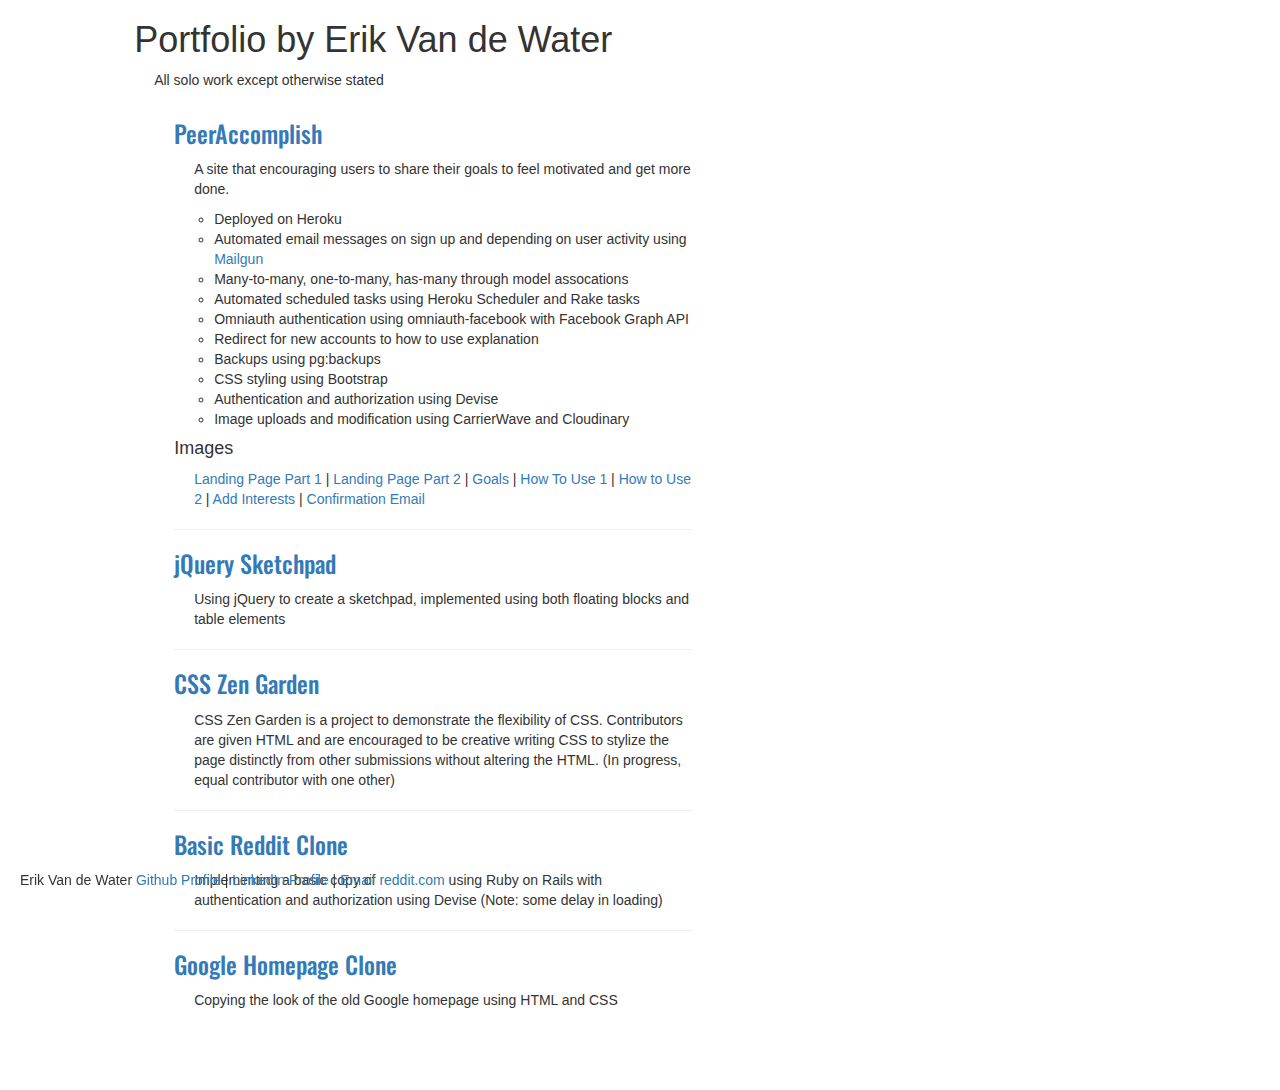
<file: index.html>
<!-- TODO: Update footer with larger font and more information -->
<!DOCTYPE html>
<html>
<head>
	<title>Erik Van de Water</title>
	<link rel="stylesheet" type = "text/css" href="styles.css">
	<link rel="stylesheet" type = "text/css" href = "bootstrap.min.css" >
	<link href='https://fonts.googleapis.com/css?family=Oswald:400,700' rel='stylesheet' type='text/css'>
	<link href='https://fonts.googleapis.com/css?family=PT+Sans:700' rel='stylesheet' type='text/css'>

</head>
<body>
	<div class="container-fluid">
			<div class="col-md-1"></div>
			<div class="col-md-11 col-xs-12">
				<h1>Portfolio by Erik Van de Water</h1>
				<p>All solo work except otherwise stated</p>
					<div class="col-lg-6 col-md-8 col-sm-10 col-xs-12">
						<div class="row">
							<ul>
								<h3><a href = "http://www.peeraccomplish.com" target = "_blank">PeerAccomplish</a></h3>
								<p>A site that encouraging users to share their goals to feel motivated and get more done.</p>
								<ul>
									<li>Deployed on Heroku</li>
									<li>Automated email messages on sign up and depending on user activity using <a href="http://www.mailgun.com">Mailgun</a></li>
									<li>Many-to-many, one-to-many, has-many through model assocations</li>
									<li>Automated scheduled tasks using Heroku Scheduler and Rake tasks</li>
									<li>Omniauth authentication using omniauth-facebook with Facebook Graph API</li>
									<li>Redirect for new accounts to how to use explanation</li>
									<li>Backups using pg:backups</li>
									<li>CSS styling using Bootstrap</li>
									<li>Authentication and authorization using Devise</li>
									<li>Image uploads and modification using CarrierWave and Cloudinary</li>
								</ul>
								<h4>Images</h4>
								<p><a href="index 1.png">Landing Page Part 1</a> | <a href="index 2.png">Landing Page Part 2</a> | <a href="goals.png">Goals</a> | <a href="how to use.png">How To Use 1</a> | <a href="how to use 2.png">How to Use 2</a> | <a href="Add Interests.png">Add Interests</a> | <a href="confirmation email.png">Confirmation Email</a></p>
								<hr>

								<h3><a href = "sketchpad/index.html" target = "_blank">jQuery Sketchpad</a></h3>
								<p>Using jQuery to create a sketchpad, implemented using both floating blocks and table elements</p>
								<hr>

								<h3><a href = "css-zen-garden/index.html" target = "_blank">CSS Zen Garden</a></h3>
								<p>CSS Zen Garden is a project to demonstrate the flexibility of CSS.  Contributors are given HTML and are encouraged to be creative writing CSS to stylize the page distinctly from other submissions without altering the HTML. (In progress, equal contributor with one other)</p>
								<hr>

								<h3><a href = "http://basic-reddit.herokuapp.com" target = "_blank">Basic Reddit Clone</a></h3>
								<p>Implementing a basic copy of <a href = "http://Reddit.com" target = "_blank">reddit.com</a> using Ruby on Rails with authentication and authorization using Devise (Note: some delay in loading)</p>
								<hr>

								<h3><a href = "google-homepage/google_homepage.html" target = "_blank">Google Homepage Clone</a></h3>
								<p>Copying the look of the old Google homepage using HTML and CSS</p>
							</ul>
							<div style = "height: 70px;"></div>
						</div>
					</div>
				</div>
			</div>
		</div>
	</div>
	<footer><p>Erik Van de Water <a href = "http://github.com/erikvdw">Github Profile</a> | <a href="https://www.linkedin.com/in/1erikvandewater">LinkedIn Profile</a> | <a href="mailto:ev176@georgetown.edu">Email</a></p></footer>
</body>
</html>
</file>
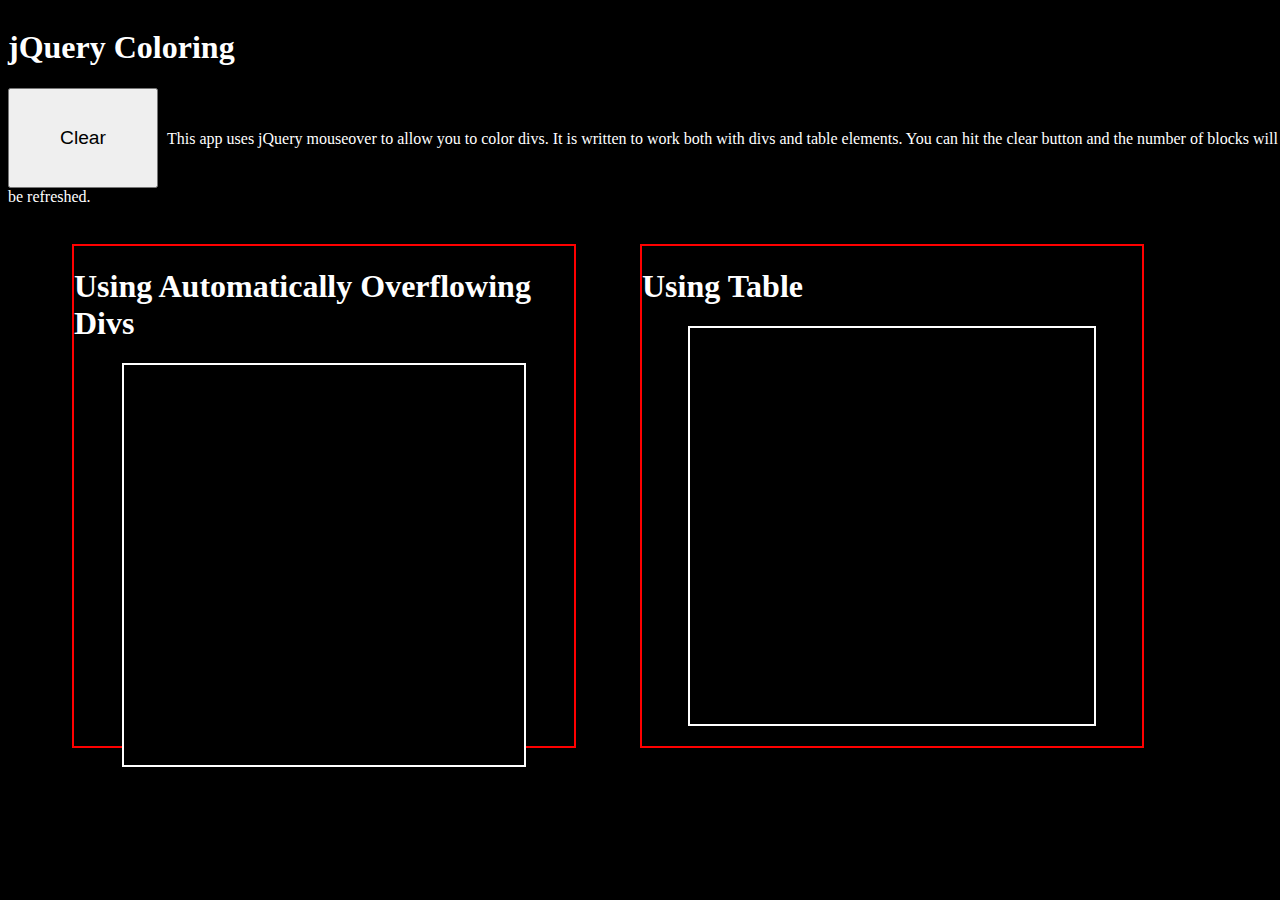
<file: sketchpad/index.html>
<!DOCTYPE html>
<html>
  <head>
    <link rel="stylesheet" type="text/css" href="styles.css"/>
    <title>jQuery Coloring</title>
  </head>
  <body>
    <div class="clear-button">
      <h1>jQuery Coloring</h1>
      <button>Clear</button>
      <p>This app uses jQuery mouseover to allow you to color divs.  It is written to work both with divs and table elements.  You can hit the clear button and the number of blocks will be refreshed.</p>
    </div>
    <section id = "block-section">
      <h1>Using Automatically Overflowing Divs</h1>
      <div class = "block-container">
        <div class="block"></div>
        <div class="block"></div>
        <div class="block"></div>
        <div class="block"></div>
        <div class="block"></div>
        <div class="block"></div>
        <div class="block"></div>
        <div class="block"></div>
        <div class="block"></div>
        <div class="block"></div>
        <div class="block"></div>
        <div class="block"></div>
        <div class="block"></div>
        <div class="block"></div>
        <div class="block"></div>
        <div class="block"></div>
        <div class="block"></div>
        <div class="block"></div>
        <div class="block"></div>
        <div class="block"></div>
        <div class="block"></div>
        <div class="block"></div>
        <div class="block"></div>
        <div class="block"></div>
        <div class="block"></div>
        <div class="block"></div>
        <div class="block"></div>
        <div class="block"></div>
        <div class="block"></div>
        <div class="block"></div>
        <div class="block"></div>
        <div class="block"></div>
        <div class="block"></div>
        <div class="block"></div>
        <div class="block"></div>
        <div class="block"></div>
        <div class="block"></div>
        <div class="block"></div>
        <div class="block"></div>
        <div class="block"></div>
        <div class="block"></div>
        <div class="block"></div>
        <div class="block"></div>
        <div class="block"></div>
        <div class="block"></div>
        <div class="block"></div>
        <div class="block"></div>
        <div class="block"></div>
        <div class="block"></div>
        <div class="block"></div>
        <div class="block"></div>
        <div class="block"></div>
        <div class="block"></div>
        <div class="block"></div>
        <div class="block"></div>
        <div class="block"></div>
        <div class="block"></div>
        <div class="block"></div>
        <div class="block"></div>
        <div class="block"></div>
        <div class="block"></div>
        <div class="block"></div>
        <div class="block"></div>
        <div class="block"></div>
        <div class="block"></div>
        <div class="block"></div>
        <div class="block"></div>
        <div class="block"></div>
        <div class="block"></div>
        <div class="block"></div>
        <div class="block"></div>
        <div class="block"></div>
        <div class="block"></div>
        <div class="block"></div>
        <div class="block"></div>
        <div class="block"></div>
        <div class="block"></div>
        <div class="block"></div>
        <div class="block"></div>
        <div class="block"></div>
        <div class="block"></div>
        <div class="block"></div>
        <div class="block"></div>
        <div class="block"></div>
        <div class="block"></div>
        <div class="block"></div>
        <div class="block"></div>
        <div class="block"></div>
        <div class="block"></div>
        <div class="block"></div>
        <div class="block"></div>
        <div class="block"></div>
        <div class="block"></div>
        <div class="block"></div>
        <div class="block"></div>
        <div class="block"></div>
        <div class="block"></div>
        <div class="block"></div>
        <div class="block"></div>
        <div class="block"></div>

      </div>
    </section>
    <section id = "table">
      <h1>Using Table</h1>
      <table cellspacing="0" cellpadding="0">
        <tr>
          <td class="block"></td>
          <td class="block"></td>
          <td class="block"></td>
          <td class="block"></td>
          <td class="block"></td>
          <td class="block"></td>
          <td class="block"></td>
          <td class="block"></td>
          <td class="block"></td>
          <td class="block"></td>
          
        </tr>
        <tr>
          <td class="block"></td>
          <td class="block"></td>
          <td class="block"></td>
          <td class="block"></td>
          <td class="block"></td>
          <td class="block"></td>
          <td class="block"></td>
          <td class="block"></td>
          <td class="block"></td>
          <td class="block"></td>
          
        </tr>
        <tr>
          <td class="block"></td>
          <td class="block"></td>
          <td class="block"></td>
          <td class="block"></td>
          <td class="block"></td>
          <td class="block"></td>
          <td class="block"></td>
          <td class="block"></td>
          <td class="block"></td>
          <td class="block"></td>
          
        </tr>
        <tr>
          <td class="block"></td>
          <td class="block"></td>
          <td class="block"></td>
          <td class="block"></td>
          <td class="block"></td>
          <td class="block"></td>
          <td class="block"></td>
          <td class="block"></td>
          <td class="block"></td>
          <td class="block"></td> 
          
        </tr>
        <tr>
          <td class="block"></td>
          <td class="block"></td>
          <td class="block"></td>
          <td class="block"></td>
          <td class="block"></td>
          <td class="block"></td>
          <td class="block"></td>
          <td class="block"></td>
          <td class="block"></td>
          <td class="block"></td>
          
        </tr>
        <tr>
          <td class="block"></td>
          <td class="block"></td>
          <td class="block"></td>
          <td class="block"></td>
          <td class="block"></td>
          <td class="block"></td>
          <td class="block"></td>
          <td class="block"></td>
          <td class="block"></td>
          <td class="block"></td>
         
        </tr>
        <tr>
          <td class="block"></td>
          <td class="block"></td>
          <td class="block"></td>
          <td class="block"></td>
          <td class="block"></td>
          <td class="block"></td>
          <td class="block"></td>
          <td class="block"></td>
          <td class="block"></td>
          <td class="block"></td>
          
        </tr>
        <tr>
          <td class="block"></td>
          <td class="block"></td>
          <td class="block"></td>
          <td class="block"></td>
          <td class="block"></td>
          <td class="block"></td>
          <td class="block"></td>
          <td class="block"></td>
          <td class="block"></td>
          <td class="block"></td>
          
        </tr>
        <tr>
          <td class="block"></td>
          <td class="block"></td>
          <td class="block"></td>
          <td class="block"></td>
          <td class="block"></td>
          <td class="block"></td>
          <td class="block"></td>
          <td class="block"></td>
          <td class="block"></td>
          <td class="block"></td>
          
        </tr>
        <tr>
          <td class="block"></td>
          <td class="block"></td>
          <td class="block"></td>
          <td class="block"></td>
          <td class="block"></td>
          <td class="block"></td>
          <td class="block"></td>
          <td class="block"></td>
          <td class="block"></td>
          <td class="block"></td>
        </tr>
      </table>
    </section>
    <script src="../Extras/jquery-2.1.4.min.js"></script>
    <script type="text/javascript" src="styles.js"></script>
  </body>
</html>
</file>
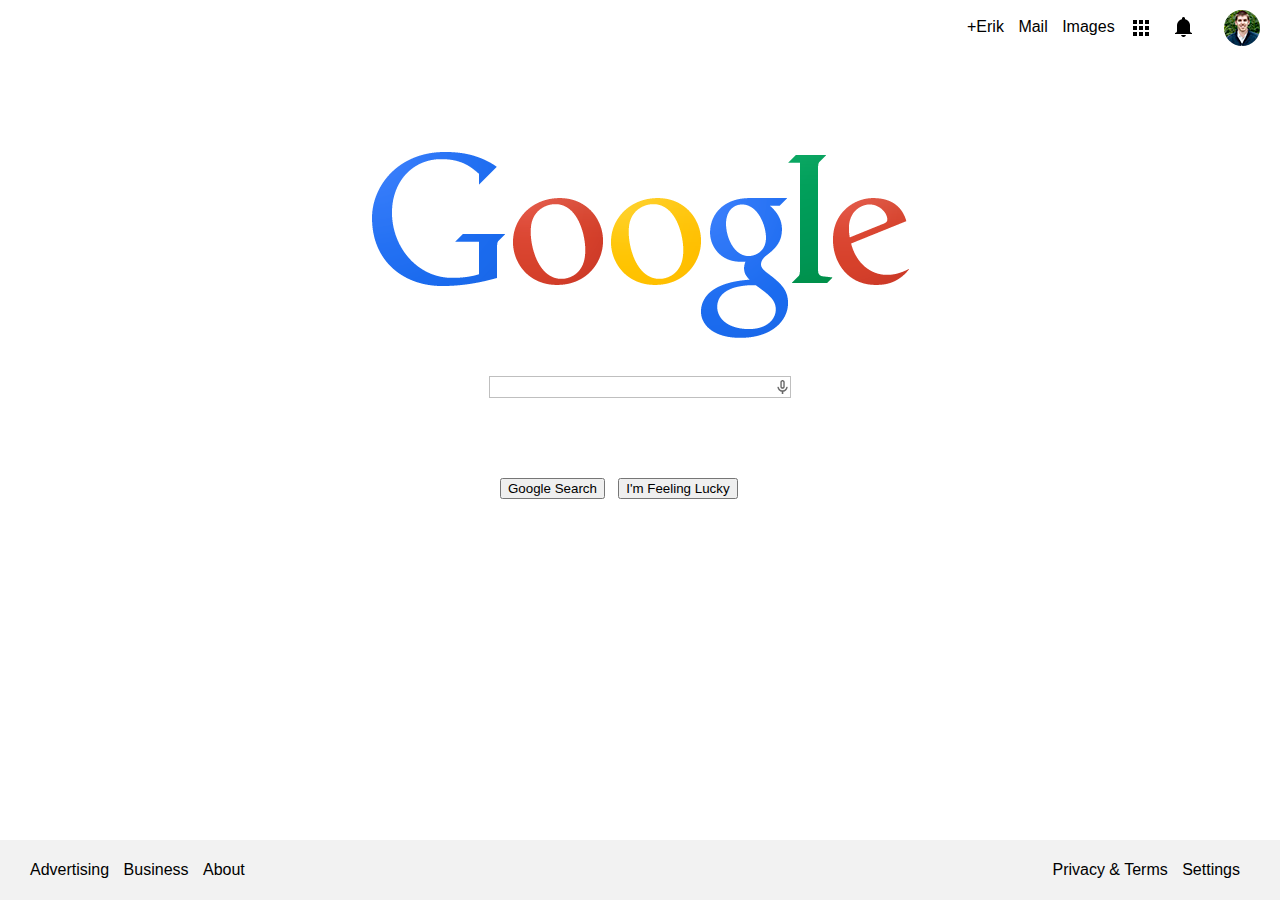
<file: google-homepage/google_homepage.html>
<!-- TODO: Change erikvandewater.com to linkedin. -->

<!DOCTYPE html>
<html>
  <head>
    <link rel="stylesheet" type="text/css" href="google_homepage.css"> 
    <link href='https:https://erikvdw.github.io/css?family=Open+Sans' rel='stylesheet' type='text/css'>
  </head>
  <body>
    <nav>
      <ul>
        <li><a href="https://erikvdw.github.io" target = "_blank">+Erik</a></li>
        <li><a href="https://erikvdw.github.io" target = "_blank">Mail</a></li>
        <li><a href="https://erikvdw.github.io" target = "_blank">Images</a></li>
        <li><a class="nav-image" href="https://erikvdw.github.io" target = "_blank"><img src="img/apps.png" align="center"/></a></li>
        <li><a class="nav-image" href="https://erikvdw.github.io" target = "_blank"><img src="img/bell.png" align="center"/></a></li>
        <li><a class="nav-image" href="https://erikvdw.github.io" target = "_blank"><img src="img/36px.jpg" class="circle" align="center"/></a></li>
      </ul>
    </nav>
    <section class = "search">
      <img src="img/google.png"></img>
      <br><br>
        <form>
          <div class="search-bar">
            <input type="textbox" autofocus></input>
            <span class="mic  "><img src="img/Mic.png" align="center" height="20px" width="15px"></span>
          </div>
            
        </form>
    </section>
    <br>
    <section class = "buttons">
      <button id = "google-search">Google Search</button>
      &nbsp;
      <button id = "im-feeling-lucky">I'm Feeling Lucky</button>

    </section>
    <footer>
      <div class="footer-left">
        <ul>
          <li>Advertising</li>
          <li>Business</li>
          <li>About</li>
        </ul>
      </div>
      <div class="footer-right">
        <ul>
          <li>Privacy & Terms</li>
          <li>Settings</li>
        </ul>
      </div>
    </footer>
  </body>
</html>
</file>
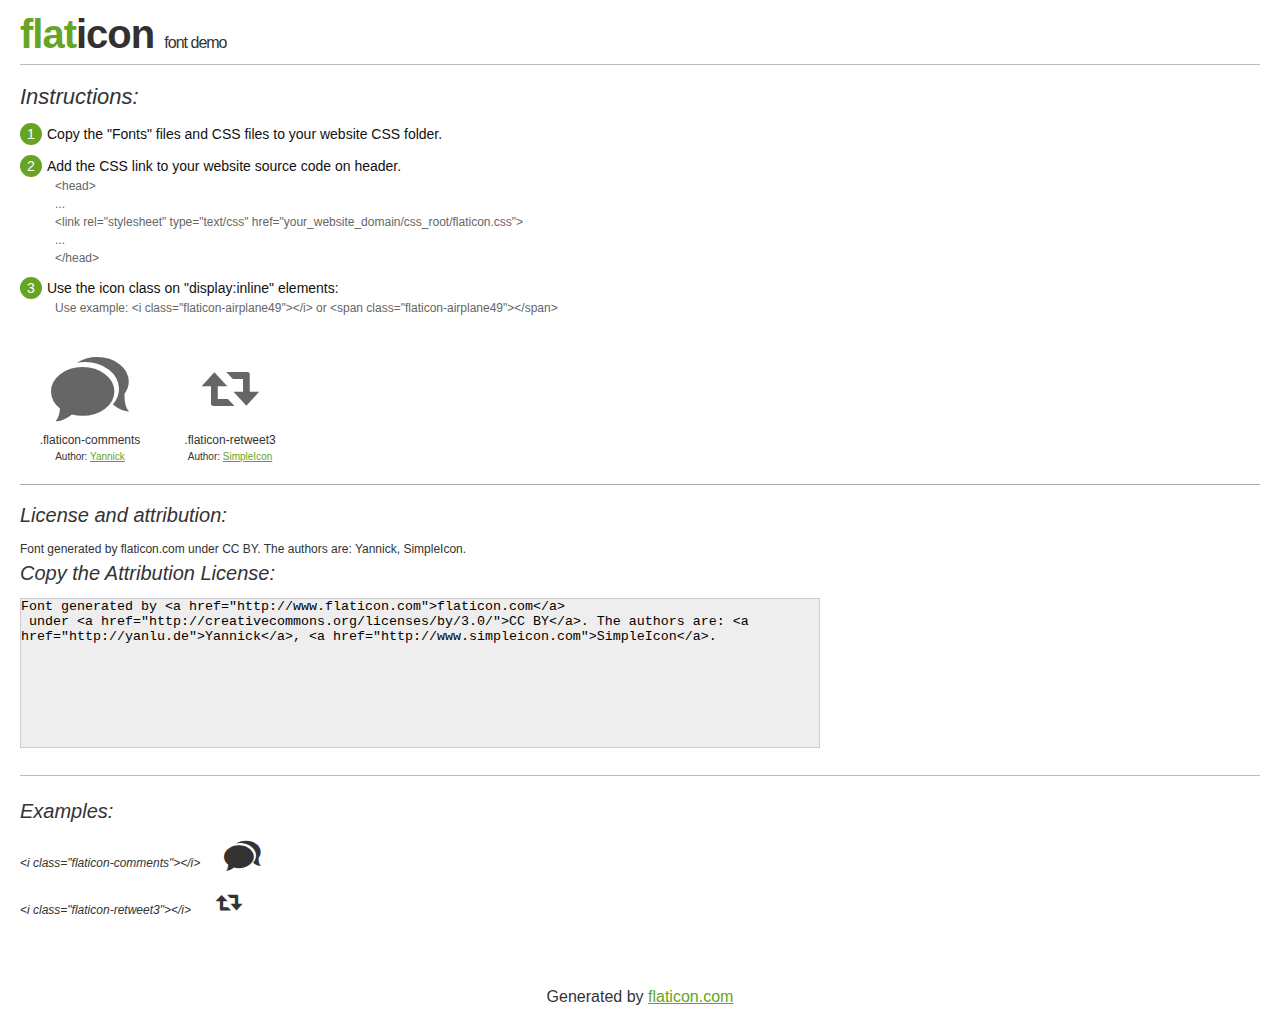
<file: Extras/fonts/FlaticonDownload/flaticon.html>
<!DOCTYPE html>
<html>

<head>
    <title>Flaticon WebFont</title>
    <link rel="stylesheet" type="text/css" href="flaticon.css">
    <meta charset="UTF-8">
    <style>
    body {
        font-family: sans-serif;
        line-height: 1.5;
        font-size: 16px;
        padding: 20px;
        color:#333;
    }
    * {
        -moz-box-sizing: border-box;
        -webkit-box-sizing: border-box;
        box-sizing: border-box;
        margin: 0;
        padding: 0;
    }
    [class^="flaticon-"]:before, [class*=" flaticon-"]:before, [class^="flaticon-"]:after, [class*=" flaticon-"]:after {
        font-family: Flaticon;
        font-size: 30px;
        font-style: normal;
        margin-left: 20px;
        color: #333;
    }
    .image p {
		font-size: 12px;
		margin: 0px;
		clear: none;
		width: 300px;
		line-height: 40px;
	}
    .text {
        float: left;
        font-size:14px;
        margin-top: 15px;
    }
    .text ul {
        margin-left:0px;
        color:#111;
        margin-bottom:20px;
    }
    .text .ex {
        font-size:12px;
        color:#666;
        margin-left:35px;
        display:block;
    }
    .text ul li {
        margin-top:10px;
        list-style:none;
    }
    .num {
        background:#66A523;
        color:#fff;
        border-radius:20px;
        padding:1px;
        display:inline-block;
        width:22px;
        height:22px;
        text-align:center;
        margin-right: 5px;
    }
    .text ul strong {
        font-weight:normal;
        color:#000;
    }
    .image {
        width: 280px;
        float: left;
        margin-bottom: 15px;
        margin-right: 30px;
    }
    #glyphs {
        clear: both;
    }
    .image p:nth-child(even) i {
        clear: none;
    }
    .glyph {
        display: inline-block;
        width: 120px;
        margin: 10px;
        text-align: center;
        vertical-align: top;
        background: #FFF;
    }
    .glyph .glyph-icon {
        padding: 10px;
        display: block;
        font-family:"Flaticon";
        font-size: 64px;
        line-height: 1;
    }
    .glyph .glyph-icon:before {
        font-size: 64px;
        color: #666;
        margin-left: 0;
    }
    .class-name {
        font-size: 12px;
    }
    .author-name {
		font-size: 10px;
	}
	a{
		color: #66A523;
	}
    .instructions {
        font-style:italic;
        font-size:22px;
        margin-bottom:10px;
    }
    .iconsuse {
        font-size:22px;
        font-style:italic;
        padding-top:20px;
        margin-top:20px;
        border-top:1px solid #bbb;
    }
    .usetitle {
        margin-bottom: 10px;
        font-size: 20px;
        font-style: italic;
    }
    .class-name:last-child {
        font-size: 10px;
        color:#888;
    }
    .class-name:last-child a {
        font-size: 10px;
        color:#555;
    }
    .class-name:last-child a:hover {
        color:#66A523;
    }
    .glyph > input {
        display: block;
        width: 100px;
        margin: 5px auto;
        text-align: center;
        font-size: 12px;
        cursor: text;
    }
    .glyph > input.icon-input {
        font-family:"Flaticon";
        font-size: 16px;
        margin-bottom: 10px;
    }
    h1.logo {
        font-size: 40px;
        letter-spacing: -1px;
        margin-top: -16px;
        text-transform: lowercase;
        border-bottom:1px solid #bbb;
    }
    h1.logo strong {
        font-size: 16px;
        font-family:sans-serif;
        font-weight:normal;
        color:#333;
    }
    h1.logo a {
        color:#34302d;
        text-decoration: none;
    }
    h1.logo a span {
        color:#66A523;
    }
    #footer {
        padding-top:40px;
        clear:both;
        text-align:center;
    }
    #footer a {
        color:#66A523;
    }
    textarea {
		margin: 0px;
		width: 800px;
		height: 150px;
		border: 1px solid #CCC;
		resize: none;
		background: #EEE;
    }
    .author-link, .attrDiv a{
    	font-size: 12px;
    	color: #333;
    	text-decoration: none;
    }
    .external {
    	display: block;
    }
    .attrDiv {
		font-size: 12px;
	}
    .attribution {
        border-top: 1px solid #AAA;
        margin: 10px 0;
        padding-top: 15px;
    }
    </style>
</head>

<body>
    <header>
        <h1 class="logo">
            <a href="http://www.flaticon.com">
                <span>FLAT</span>ICON</a>
            <strong>Font Demo</strong>
        </h1>
    </header>

    <section class="demo">
        <div class="text">

            <div class="instructions">Instructions:</div>

            <ul>
                <li>
                    <p>
                        <span class="num">1</span>Copy the "Fonts" files and CSS files to your website CSS folder.
                </li>
                <li>
                    <p>
                        <span class="num">2</span>Add the CSS link to your website source code on header.
                        <br />
                        <span class="ex">&lt;head&gt;
                            <br/>...
                            <br/>&lt;link rel="stylesheet" type="text/css" href="your_website_domain/css_root/flaticon.css"&gt;
                            <br/>...
                            <br/>&lt;/head&gt;</span>
                </li>

                <li>
                    <p>
                        <span class="num">3</span>Use the icon class on "display:inline" elements:
                        <br />
                        <span class="ex">Use example: &lt;i class=&quot;flaticon-airplane49&quot;&gt;&lt;/i&gt; or &lt;span class=&quot;flaticon-airplane49&quot;&gt;&lt;/span&gt;</span>
                </li>
            </ul>
        </div>

    </section>

    <section id="glyphs"><div class="glyph">
		<div class="glyph-icon flaticon-comments"></div>
		<div class="class-name">.flaticon-comments</div><div class="author-name">Author: <a href="http://www.flaticon.com/free-icon/comments-speech-bubbles_12425">Yannick</a></div></div><div class="glyph">
		<div class="glyph-icon flaticon-retweet3"></div>
		<div class="class-name">.flaticon-retweet3</div><div class="author-name">Author: <a href="http://www.flaticon.com/free-icon/retweet-arrows-couple-symbol_33571">SimpleIcon</a></div></div></section>

<section class="attribution">

	<div class="usetitle">License and attribution:</div><div class="attrDiv">Font generated by <a href="http://www.flaticon.com">flaticon.com</a>
 under <a href="http://creativecommons.org/licenses/by/3.0/">CC BY</a>. The authors are: <a href="http://yanlu.de">Yannick</a>, <a href="http://www.simpleicon.com">SimpleIcon</a>.</div><div class="usetitle">Copy the Attribution License:</div>

<textarea onclick="this.focus();this.select();">Font generated by &lt;a href=&quot;http://www.flaticon.com&quot;&gt;flaticon.com&lt;/a&gt;
 under &lt;a href=&quot;http://creativecommons.org/licenses/by/3.0/&quot;&gt;CC BY&lt;/a&gt;. The authors are: &lt;a href=&quot;http://yanlu.de&quot;&gt;Yannick&lt;/a&gt;, &lt;a href=&quot;http://www.simpleicon.com&quot;&gt;SimpleIcon&lt;/a&gt;.</textarea>

</section>

<section class="iconsuse">
    	<div class="usetitle">Examples:</div>
		<div class="image"><p>&lt;i class=&quot;flaticon-comments&quot;&gt;&lt;/i&gt; <i class="flaticon-comments"></i></p><p>&lt;i class=&quot;flaticon-retweet3&quot;&gt;&lt;/i&gt; <i class="flaticon-retweet3"></i></p></div>
</section>
<div id="footer">
    <div>Generated by <a href="http://www.flaticon.com">flaticon.com</a>
    </div>
</div>
	</body>
</html>
</file>
<file: styles.css>
body {
	width: 100%;
}

h1 {
	font-family: 'PT Sans', sans-serif;
}

h3 a{
	text-decoration: none;
	font-family: 'Oswald', sans-serif;
}

p {
	padding-left: 20px;
}
footer {
	position: fixed;
	bottom:0;
}
</file>
<file: sketchpad/styles.css>
body {
  background-color:black;
  border-collapse: collapse;
  clear: both;
  color: white;
  float:left;
  width:100%;
}
button {
  display: inline;
  clear: none;
  font-size:1.2em;
  height:100px;
  width:150px;

}
h1 {
  clear: right;
}

p {
  display: inline;
  clear: none;
  margin: 5px;

}
section {
  border: 2px solid red;
  float: left;
  height:500px;
  padding:0;
  width:500px;
  margin-left: 5%;
  margin-top: 3%;
 
}
div.block-container {
  border: 2px solid white;
  background-color: yellow;
  height: 400px;
  margin-top: 10%;
  margin: auto;
  width: 400px;
}
div.block {
  background-color:black;
  float:left;
  height:40px;
  margin:0;
  padding:0;
  position:relative;
  width:40px;
}
table {
  border: 2px solid white;
  height: 400px;
  margin:auto;
  padding:0;
  width: 408px;
}


table .block {

}
</file>
<file: google-homepage/google_homepage.css>
/*TODO: Change color of search box div, and on active, hover.  Find different icons to match grey of text*/
body {
  color: #000;
  font-family: 'Open Sans', sans-serif;
  margin: 0;
}
ul {
  list-style-type: none;
  margin: 0;
  padding: 0;
}

li {
  display: inline;
  line-height: 50px;
  margin-right: 10px;
}

a {
  color: #000;
  text-decoration: none;

}
a:hover {
  text-decoration: underline;
}
nav {
  float: right;
  position: relative;
}

.circle {
  border-color: white;
  border-radius: 100%;
  border-style: solid;
  border-width: 10px;

}
section.search {
  height: 10px;
  margin: 0% auto 450px auto;
  position: relative;
  text-align: center;
  top: 150px;
  width: 50%;
}

section img {
  display: block;
  margin: auto;
}

.search-bar {
  border: #BFBFBF solid 1px;
  height: 20px;
  margin: auto;
  width: 300px;
}

.mic {
  float: right;
}

input {
  border: none;
  -webkit-appearance:none;
  float:left;
  height: 20px;
  margin: 0 0 0 5px;
  padding: 0;
  width: 280px;
}

input:focus, input:active {
  border: none;
  -webkit-appearance: none; 
  border-width: 0;
  margin: 0;
  outline: none;
  padding-left: 4px;
}

section.buttons {
  height: 40px;
  margin: 0% auto;
  position: relative;
  width: 280px;
}


footer {
  background: #f2f2f2 ;
  bottom:0;
  height:60px;
  line-height: 60px;
  margin:0;
  position:fixed;
  width:100%;
}

.footer-left {
  float:left; 
  padding-left:30px;
}

.footer-right {
  float:right;
  padding-right:30px;
}
</file>
<file: Extras/fonts/FlaticonDownload/flaticon.css>
@font-face {
	font-family: "Flaticon";
	src: url("flaticon.eot");
	src: url("flaticon.eot#iefix") format("embedded-opentype"),
	url("flaticon.woff") format("woff"),
	url("flaticon.ttf") format("truetype"),
	url("flaticon.svg") format("svg");
	font-weight: normal;
	font-style: normal;
}
[class^="flaticon-"]:before, [class*=" flaticon-"]:before,
[class^="flaticon-"]:after, [class*=" flaticon-"]:after {   
	font-family: Flaticon;
        font-size: 20px;
font-style: normal;
margin-left: 20px;
}.flaticon-comments:before {
	content: "\e000";
}
.flaticon-retweet3:before {
	content: "\e001";
}
</file>
